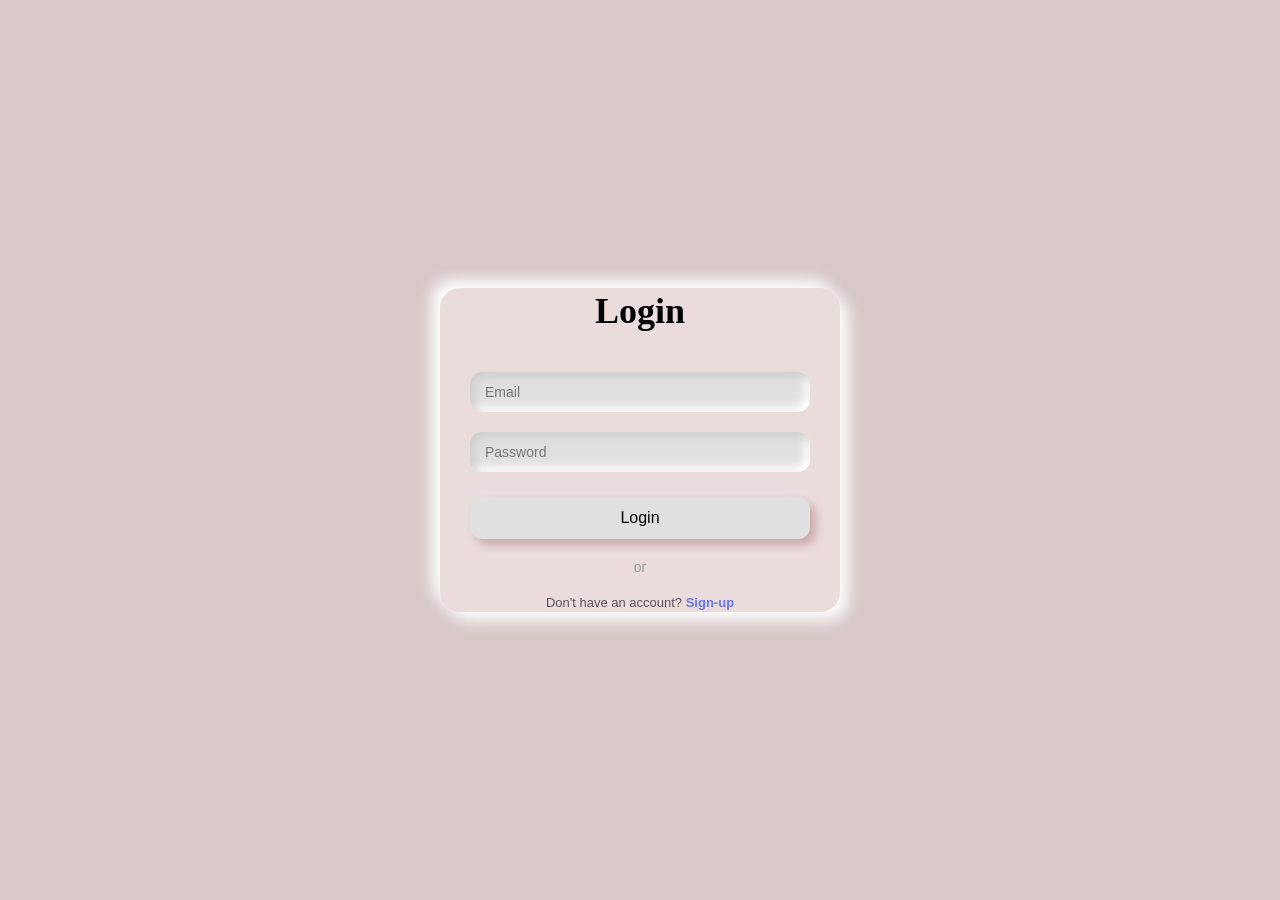
<file: index.html>
<html lang="en">

<head>
    <meta charset="UTF-8">
    <meta name="viewport" content="width=device-width, initial-scale=1.0">
    <title>html login page</title>
    <link rel="stylesheet" href="style.css">
    <link rel="stylesheet" href="https://cdnjs.cloudflare.com/ajax/libs/font-awesome/6.0.0-beta3/css/all.min.css">
    <link rel="stylesheet" href="https://fonts.googleapis.com/css2?family=Roboto:wght@400;700&display=swap">
    <link rel="shortcut icon" href="favicon.png" type="image/x-icon">
</head>

<body>

    <div class="container">
        <h1 class="logo">Login</h1>
        <form id="loginForm">
            <input id="loginEmail" name="email" type="email" placeholder="Email" required>
            <input id="loginPassword" name="password" type="password" placeholder="Password" required>
            <button class="btn google-btn" type="submit">Login</button>
        </form>
        <div class="divider">or</div>

        <p class="login-link">Don't have an account? <a href="Sign-in.html">Sign-up</a></p>
    </div>
</body>

</html>
</file>
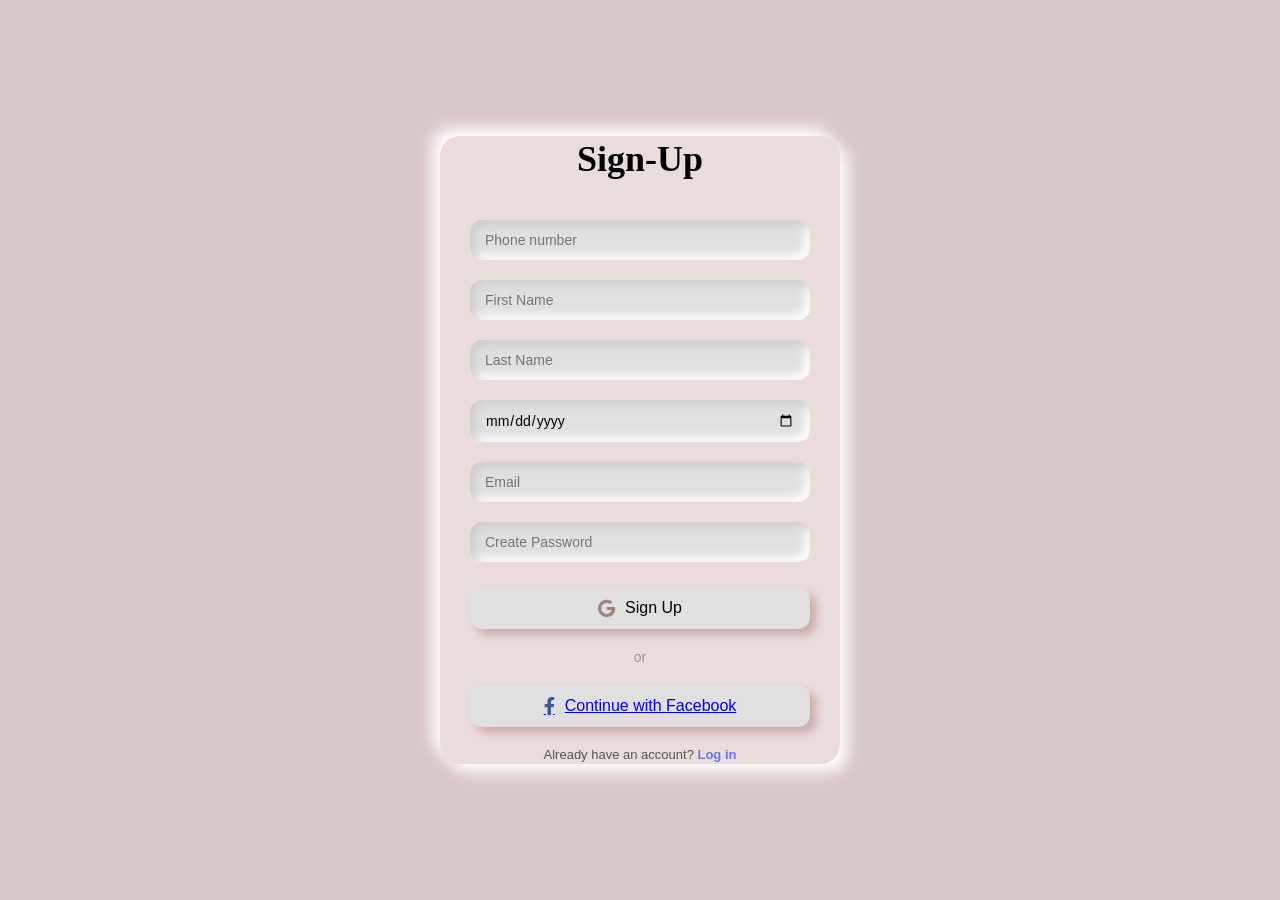
<file: Sign-in.html>
<html lang="en">

<head>
    <meta charset="UTF-8">
    <meta name="viewport" content="width=device-width, initial-scale=1.0">
    <title>html login page</title>
    <link rel="stylesheet" href="style.css">
    <link rel="stylesheet" href="https://cdnjs.cloudflare.com/ajax/libs/font-awesome/6.0.0-beta3/css/all.min.css">
    <link rel="stylesheet" href="https://fonts.googleapis.com/css2?family=Roboto:wght@400;700&display=swap">
    <link rel="shortcut icon" href="favicon.png" type="image/x-icon">

</head>

<body>

    <div class="container">
        <h1 class="logo">Sign-Up</h1>
        <form id="signupForm">
            <input id="signupPhone" name="phone" type="tel" placeholder="Phone number" required>
            <input id="signupFirst" name="firstName" type="text" placeholder="First Name" required>
            <input id="signupLast" name="lastName" type="text" placeholder="Last Name" required>
            <input id="signupBirthday" name="birthday" type="date" placeholder="Birthday" required>
            <input id="signupEmail" name="email" type="email" placeholder="Email" required>
            <input id="signupPassword" name="password" type="password" placeholder="Create Password" required>
            <button class="btn google-btn" type="submit"><i class="fab fa-google"></i>Sign Up</button>
        </form>
        <div class="divider">or</div>
        <a href="https://www.facebook.com/riadul9200" class="btn facebook-btn"><i class="fab fa-facebook-f"></i>
            Continue with Facebook</a>
        <p class="login-link">Already have an account? <a href="index.html">Log in</a></p>
    </div>
</body>

</html>
</file>
<file: style.css>
*{
    margin: 0;
    padding: 0;
    box-sizing: border-box;
    font-family: 'segoe ui', sans-serif;
}
body {
    display: flex;
    justify-content: center;
    align-items: center;
    height: 100vh;
    background: #d8c8c8;
}
.container {
    background: #ebdcdc;
    padding: 2px 30px;
    border-radius: 20px;
    box-shadow: 8px 8px 16px #ffffff, -8px -8px 16px #ffffff;
    width: 400px;
    text-align: center;
}
.logo {
    font-family: "pacifico", cursive;
    font-size: 36px;
    margin-bottom: 30px;
}
input{
    width: 100%;
    margin: 10px 0;
    padding: 12px 15px;
    border: none;
    border-radius: 12px;
    background: #e0e0e0;
    box-shadow: inset 5px 5px 10px #cecece, inset -5px -5px 10px #ffffff;
    font-size: 14px;
}
.btn {
    width: 100%;
    padding: 12px;
    border: none;
    border-radius: 12px;
    background: #e0e0e0;
    box-shadow: 6px 6px 10px #ccaaaa, -6px -6px 10px #e7dddd;
    font-size: 16px;
    cursor: pointer;
    margin-top: 15px;

}
.btn:hover {
    background: rgb(214, 116, 116);
    color: #fff; 
}
.btn.facebook-btn:hover {
    background: #3f63b1;
    color: #fff;
    i {
        color: #fff;
    }
}
.divider{
    margin: 20px 0;
    color: #999;
    font-size: 14px;
}
.facebook-btn{
    display: flex;
    align-items: center;
    justify-content: center;
    gap: 10px;
    
}
.facebook-btn i {
    color: #3b5998;
    font-size: 18px;
}
.google-btn i {
    color: #a3807c;
    font-size: 18px;
}
.google-btn{
    display: flex;
    align-items: center;
    justify-content: center;
    gap: 10px;
}
.login-link {
    margin-top: 20px;
    font-size: 13px;
    color: #555;
}
.login-link a{
    color: #6c75ee;
    text-decoration: none;
    font-weight: bold;
}
.login-link a:hover {
    text-decoration: underline;
    background-color: #0a0a0a;
    color: #fff;
}
input:focus {
    outline: none;
    box-shadow: inset 5px 5px 10px #cccccc, inset -5px -5px 10px #ffffff, 0 0 5px #6c75ee;
}
.facebook-btn a {
    text-decoration: none;
    font-weight: bold;
}
.google-btn a {
    text-decoration: none;
    font-weight: bold;
}
@media(max-width:430px){
    .container{
        width: 300px;
    }
}
</file>
